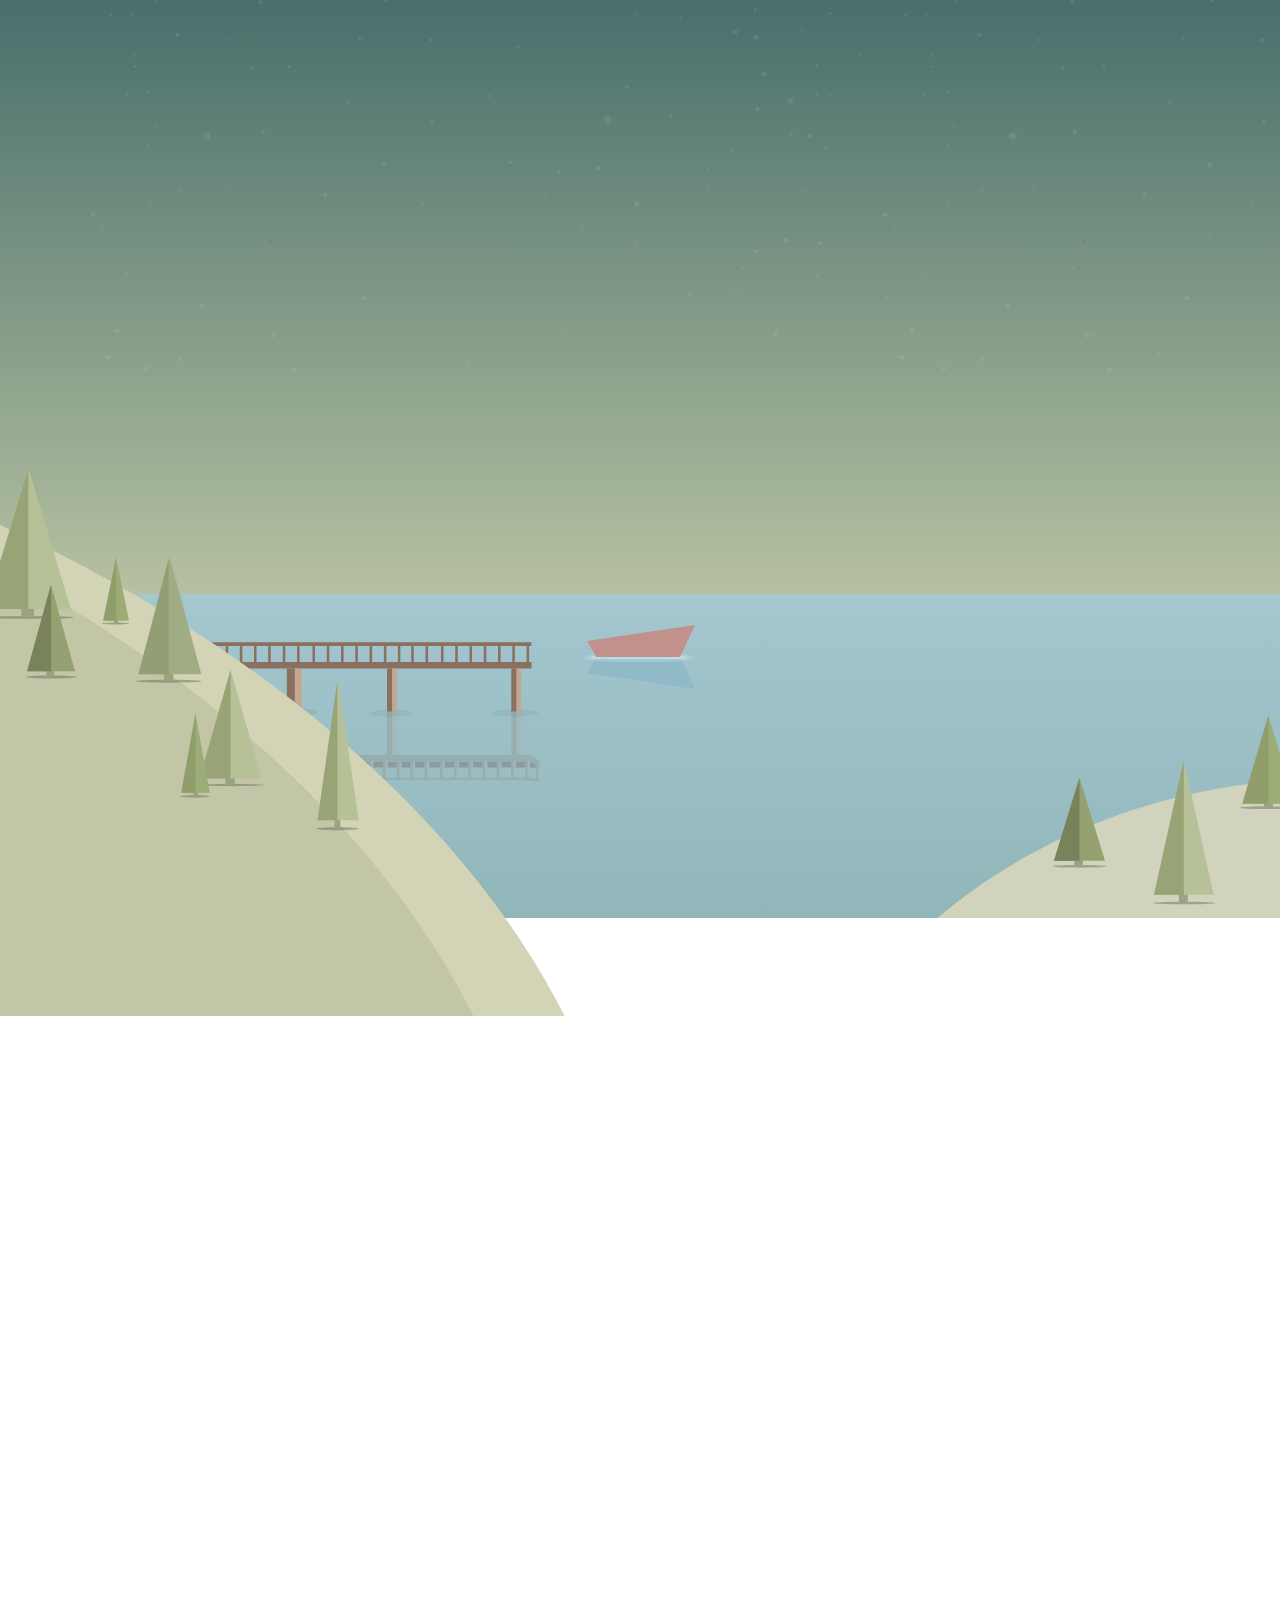
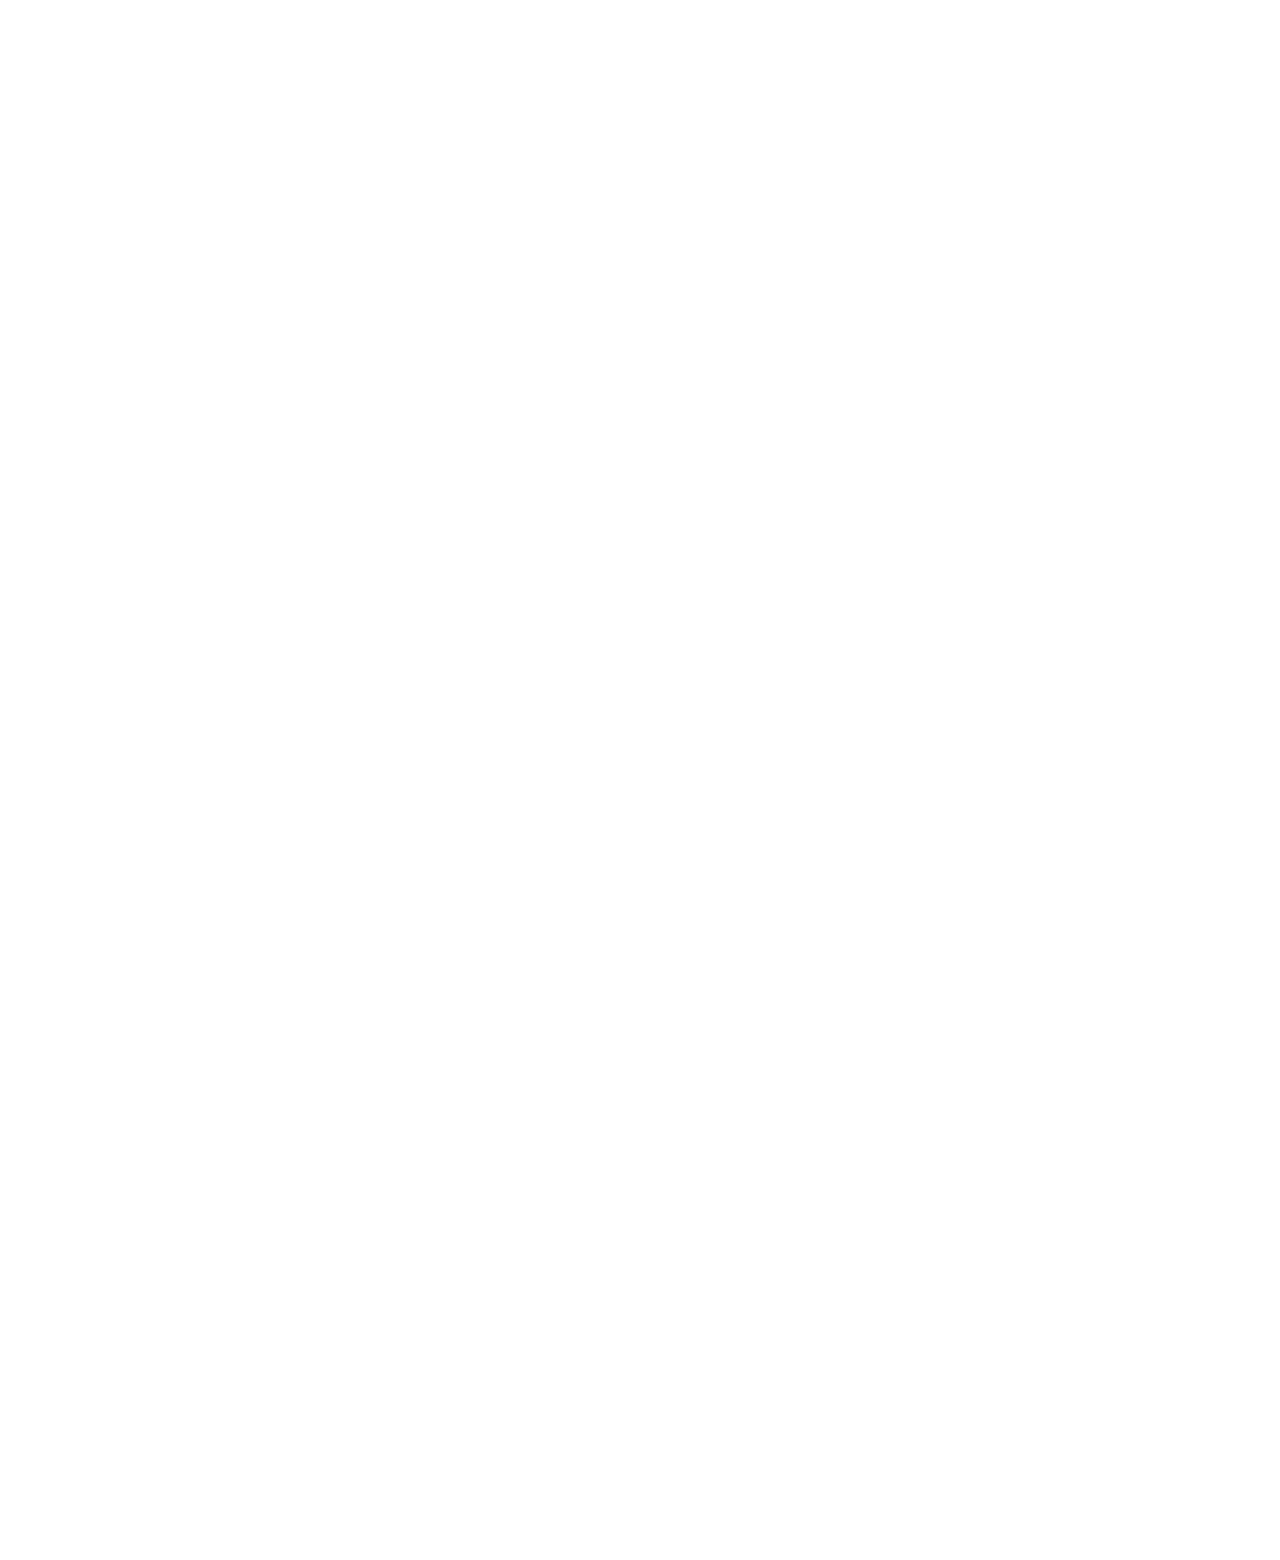
<file: dev/story-1.html>
<!doctype html>
<html class="no-js" lang="ru">

	<head>
		<meta charset="utf-8">
		<meta http-equiv="x-ua-compatible" content="ie=edge">
		<title>story</title>
		<meta content="" name="description">
		<meta content="" name="keywords">
		<meta name="viewport" content="width=device-width, initial-scale=1">
		
		<meta content="telephone=no" name="format-detection">
		
		<meta name="HandheldFriendly" content="true">
		<link href="static/css/main.css" rel="stylesheet" type="text/css">
		
		
		<link rel="icon" type="image/png" href="favicon.png">
		<script>
		    (function(H){H.className=H.className.replace(/\bno-js\b/,'js')})(document.documentElement)
		</script>
		
	</head>

	<body class="page page-story_1">

		<div class="camera"></div>

		
		<div class="horizontal">
		  <div class="viewport viewport-1">item 1</div>
		  <div class="viewport viewport-2">item 2</div>
		  <div class="viewport viewport-3">item 3</div>
		
		  <img class="sky" src="static/img/content/sky.svg" alt="">
		  <img class="river" src="static/img/content/river-all.svg" alt="">
		  <img class="dock" src="static/img/content/dock.svg" alt="">
		  <svg class="boat"  viewBox="0 0 110 90" fill="none" xmlns="http://www.w3.org/2000/svg">
		      <g id="graphics/boat">
		          <g id="reflection">
		              <g id="characters" opacity="0.19">
		                  <path id="Fill 2" fill-rule="evenodd" clip-rule="evenodd" d="M5.2593 0L3.30706 3.3059L8.16496 6.89088L0 31.9757L11 32L10.0314 1.67871L5.2593 0Z" transform="translate(71 90) rotate(-180)" fill="#918E92" />
		              </g>
		              <path id="Fill 3" fill-rule="evenodd" clip-rule="evenodd" d="M14.8913 0.0433972L0 32L108 16.019L98.6848 0L14.8913 0.0433972Z" transform="translate(110 45) scale(-1 1)" fill="#90BAC8" />
		          </g>
		          <g id="client">
		              <path id="Fill 2_2" fill-rule="evenodd" clip-rule="evenodd" d="M5.2593 0L3.30706 3.3059L8.16496 6.89088L0 31.9757L11 32L10.0314 1.67871L5.2593 0Z" transform="translate(71) scale(-1 1)" fill="#918E92" />
		          </g>
		          <g id="Boat">
		              <g id="big ripples_1">
		                  <path id="Oval" opacity="0.4" d="M54 11.114C91.6523 11.114 108 10.0899 108 6.5C108 2.91015 83.8234 0 54 0C24.1766 0 0 2.91015 0 6.5C0 10.0899 16.3477 11.114 54 11.114Z" transform="translate(108 39) scale(-1 1)" fill="#BFDDE2" />
		                  <path id="Oval_2" d="M48 5.19922C74.5097 5.19922 96 5.433 96 3.5C96 1.567 74.5097 0 48 0C21.4903 0 0 1.567 0 3.5C0 5.433 21.4903 5.19922 48 5.19922Z" transform="translate(102 42) scale(-1 1)" fill="#BFDDE2" />
		              </g>
		              <path id="Fill 1" fill-rule="evenodd" clip-rule="evenodd" d="M14.8913 31.9512L98.6848 32L108 15.9729L0 0L14.8913 31.9512Z" transform="translate(110 13) scale(-1 1)" fill="#C2918C" />
		          </g>
		      </g>
		  </svg>
		  <!-- <img src="static/img/content/boat.svg" alt="boat" class="boat"> -->
		</div>
		<script src="static/js/main.js"></script>
		<script src="static/js/separate-js/main.js"></script>
	</body>

</html>
</file>
<file: dev/static/css/main.css>
/*! normalize.css v7.0.0 | MIT License | github.com/necolas/normalize.css */
/* Document
   ========================================================================== */
/**
 * 1. Correct the line height in all browsers.
 * 2. Prevent adjustments of font size after orientation changes in
 *    IE on Windows Phone and in iOS.
 */
html {
  line-height: 1.15;
  /* 1 */
  -ms-text-size-adjust: 100%;
  /* 2 */
  -webkit-text-size-adjust: 100%;
  /* 2 */
}

/* Sections
   ========================================================================== */
/**
 * Remove the margin in all browsers (opinionated).
 */
body {
  margin: 0;
}

/**
 * Add the correct display in IE 9-.
 */
article,
aside,
footer,
header,
nav,
section {
  display: block;
}

/**
 * Correct the font size and margin on `h1` elements within `section` and
 * `article` contexts in Chrome, Firefox, and Safari.
 */
h1 {
  font-size: 2em;
  margin: 0.67em 0;
}

/* Grouping content
   ========================================================================== */
/**
 * Add the correct display in IE 9-.
 * 1. Add the correct display in IE.
 */
figcaption,
figure,
main {
  /* 1 */
  display: block;
}

/**
 * Add the correct margin in IE 8.
 */
figure {
  margin: 1em 40px;
}

/**
 * 1. Add the correct box sizing in Firefox.
 * 2. Show the overflow in Edge and IE.
 */
hr {
  box-sizing: content-box;
  /* 1 */
  height: 0;
  /* 1 */
  overflow: visible;
  /* 2 */
}

/**
 * 1. Correct the inheritance and scaling of font size in all browsers.
 * 2. Correct the odd `em` font sizing in all browsers.
 */
pre {
  font-family: monospace, monospace;
  /* 1 */
  font-size: 1em;
  /* 2 */
}

/* Text-level semantics
   ========================================================================== */
/**
 * 1. Remove the gray background on active links in IE 10.
 * 2. Remove gaps in links underline in iOS 8+ and Safari 8+.
 */
a {
  background-color: transparent;
  /* 1 */
  -webkit-text-decoration-skip: objects;
  /* 2 */
}

/**
 * 1. Remove the bottom border in Chrome 57- and Firefox 39-.
 * 2. Add the correct text decoration in Chrome, Edge, IE, Opera, and Safari.
 */
abbr[title] {
  border-bottom: none;
  /* 1 */
  text-decoration: underline;
  /* 2 */
  text-decoration: underline dotted;
  /* 2 */
}

/**
 * Prevent the duplicate application of `bolder` by the next rule in Safari 6.
 */
b,
strong {
  font-weight: inherit;
}

/**
 * Add the correct font weight in Chrome, Edge, and Safari.
 */
b,
strong {
  font-weight: bolder;
}

/**
 * 1. Correct the inheritance and scaling of font size in all browsers.
 * 2. Correct the odd `em` font sizing in all browsers.
 */
code,
kbd,
samp {
  font-family: monospace, monospace;
  /* 1 */
  font-size: 1em;
  /* 2 */
}

/**
 * Add the correct font style in Android 4.3-.
 */
dfn {
  font-style: italic;
}

/**
 * Add the correct background and color in IE 9-.
 */
mark {
  background-color: #ff0;
  color: #000;
}

/**
 * Add the correct font size in all browsers.
 */
small {
  font-size: 80%;
}

/**
 * Prevent `sub` and `sup` elements from affecting the line height in
 * all browsers.
 */
sub,
sup {
  font-size: 75%;
  line-height: 0;
  position: relative;
  vertical-align: baseline;
}

sub {
  bottom: -0.25em;
}

sup {
  top: -0.5em;
}

/* Embedded content
   ========================================================================== */
/**
 * Add the correct display in IE 9-.
 */
audio,
video {
  display: inline-block;
}

/**
 * Add the correct display in iOS 4-7.
 */
audio:not([controls]) {
  display: none;
  height: 0;
}

/**
 * Remove the border on images inside links in IE 10-.
 */
img {
  border-style: none;
}

/**
 * Hide the overflow in IE.
 */
svg:not(:root) {
  overflow: hidden;
}

/* Forms
   ========================================================================== */
/**
 * 1. Change the font styles in all browsers (opinionated).
 * 2. Remove the margin in Firefox and Safari.
 */
button,
input,
optgroup,
select,
textarea {
  font-family: sans-serif;
  /* 1 */
  font-size: 100%;
  /* 1 */
  line-height: 1.15;
  /* 1 */
  margin: 0;
  /* 2 */
}

/**
 * Show the overflow in IE.
 * 1. Show the overflow in Edge.
 */
button,
input {
  /* 1 */
  overflow: visible;
}

/**
 * Remove the inheritance of text transform in Edge, Firefox, and IE.
 * 1. Remove the inheritance of text transform in Firefox.
 */
button,
select {
  /* 1 */
  text-transform: none;
}

/**
 * 1. Prevent a WebKit bug where (2) destroys native `audio` and `video`
 *    controls in Android 4.
 * 2. Correct the inability to style clickable types in iOS and Safari.
 */
button,
html [type="button"],
[type="reset"],
[type="submit"] {
  -webkit-appearance: button;
  /* 2 */
}

/**
 * Remove the inner border and padding in Firefox.
 */
button::-moz-focus-inner,
[type="button"]::-moz-focus-inner,
[type="reset"]::-moz-focus-inner,
[type="submit"]::-moz-focus-inner {
  border-style: none;
  padding: 0;
}

/**
 * Restore the focus styles unset by the previous rule.
 */
button:-moz-focusring,
[type="button"]:-moz-focusring,
[type="reset"]:-moz-focusring,
[type="submit"]:-moz-focusring {
  outline: 1px dotted ButtonText;
}

/**
 * Correct the padding in Firefox.
 */
fieldset {
  padding: 0.35em 0.75em 0.625em;
}

/**
 * 1. Correct the text wrapping in Edge and IE.
 * 2. Correct the color inheritance from `fieldset` elements in IE.
 * 3. Remove the padding so developers are not caught out when they zero out
 *    `fieldset` elements in all browsers.
 */
legend {
  box-sizing: border-box;
  /* 1 */
  color: inherit;
  /* 2 */
  display: table;
  /* 1 */
  max-width: 100%;
  /* 1 */
  padding: 0;
  /* 3 */
  white-space: normal;
  /* 1 */
}

/**
 * 1. Add the correct display in IE 9-.
 * 2. Add the correct vertical alignment in Chrome, Firefox, and Opera.
 */
progress {
  display: inline-block;
  /* 1 */
  vertical-align: baseline;
  /* 2 */
}

/**
 * Remove the default vertical scrollbar in IE.
 */
textarea {
  overflow: auto;
}

/**
 * 1. Add the correct box sizing in IE 10-.
 * 2. Remove the padding in IE 10-.
 */
[type="checkbox"],
[type="radio"] {
  box-sizing: border-box;
  /* 1 */
  padding: 0;
  /* 2 */
}

/**
 * Correct the cursor style of increment and decrement buttons in Chrome.
 */
[type="number"]::-webkit-inner-spin-button,
[type="number"]::-webkit-outer-spin-button {
  height: auto;
}

/**
 * 1. Correct the odd appearance in Chrome and Safari.
 * 2. Correct the outline style in Safari.
 */
[type="search"] {
  -webkit-appearance: textfield;
  /* 1 */
  outline-offset: -2px;
  /* 2 */
}

/**
 * Remove the inner padding and cancel buttons in Chrome and Safari on macOS.
 */
[type="search"]::-webkit-search-cancel-button,
[type="search"]::-webkit-search-decoration {
  -webkit-appearance: none;
}

/**
 * 1. Correct the inability to style clickable types in iOS and Safari.
 * 2. Change font properties to `inherit` in Safari.
 */
::-webkit-file-upload-button {
  -webkit-appearance: button;
  /* 1 */
  font: inherit;
  /* 2 */
}

/* Interactive
   ========================================================================== */
/*
 * Add the correct display in IE 9-.
 * 1. Add the correct display in Edge, IE, and Firefox.
 */
details,
menu {
  display: block;
}

/*
 * Add the correct display in all browsers.
 */
summary {
  display: list-item;
}

/* Scripting
   ========================================================================== */
/**
 * Add the correct display in IE 9-.
 */
canvas {
  display: inline-block;
}

/**
 * Add the correct display in IE.
 */
template {
  display: none;
}

/* Hidden
   ========================================================================== */
/**
 * Add the correct display in IE 10-.
 */
[hidden] {
  display: none;
}

/* Your custom fonts here */
@font-face {
  font-family: "HKConcentrate-Bold";
  src: url("../fonts/HKConcentrate-Bold.woff2") format("woff2"), url("../fonts/HKConcentrate-Bold.woff") format("woff");
  font-weight: normal;
  font-style: normal;
}

@font-face {
  font-family: "HKConcentrate-Heavy";
  src: url("../fonts/HKConcentrate-Heavy.woff2") format("woff2"), url("../fonts/HKConcentrate-Heavy.woff") format("woff");
  font-weight: normal;
  font-style: normal;
}

@font-face {
  font-family: "HKConcentrate-Light";
  src: url("../fonts/HKConcentrate-Light.woff2") format("woff2"), url("../fonts/HKConcentrate-Light.woff") format("woff");
  font-weight: normal;
  font-style: normal;
}

@font-face {
  font-family: "HKConcentrate-Medium";
  src: url("../fonts/HKConcentrate-Medium.woff2") format("woff2"), url("../fonts/HKConcentrate-Medium.woff") format("woff");
  font-weight: normal;
  font-style: normal;
}

@font-face {
  font-family: "HKConcentrate-Regular";
  src: url("../fonts/HKConcentrate-Regular.woff2") format("woff2"), url("../fonts/HKConcentrate-Regular.woff") format("woff");
  font-weight: normal;
  font-style: normal;
}

@font-face {
  font-family: "lato-italic-webfont";
  src: url("../fonts/lato-italic-webfont.woff2") format("woff2"), url("../fonts/lato-italic-webfont.woff") format("woff");
  font-weight: normal;
  font-style: normal;
}

@font-face {
  font-family: "lato-hairline";
  src: url("../fonts/lato-hairline.woff2") format("woff2"), url("../fonts/lato-hairline.woff") format("woff");
  font-weight: normal;
  font-style: normal;
}

@font-face {
  font-family: "lato-bold-webfont";
  src: url("../fonts/lato-bold-webfont.woff2") format("woff2"), url("../fonts/lato-bold-webfont.woff") format("woff");
  font-weight: normal;
  font-style: normal;
}

html ::-moz-selection {
  background: rgba(0, 0, 0, 0.2);
  color: #fff;
}

html ::selection {
  background: rgba(0, 0, 0, 0.2);
  color: #fff;
}

html ::-moz-selection {
  background: rgba(0, 0, 0, 0.2);
  color: #fff;
}

html, body {
  height: 100%;
}

body {
  color: #000;
  width: 100%;
  min-width: 1200px;
  font-family: 'HKConcentrate-Regular', Arial, sans-serif;
}

* html .page__wrapper {
  height: 100%;
}

a {
  text-decoration: none;
  outline: none;
  cursor: pointer;
}

h1, h2, h3, h4, h5, h6 {
  margin: 0 0 .8em;
  font-weight: normal;
  line-height: 1.1;
}

h1 {
  font-size: 2em;
}

h2 {
  font-size: 1.8em;
}

h3 {
  font-size: 1.6em;
}

h4 {
  font-size: 1.5em;
}

h5 {
  font-size: 1.4em;
}

h6 {
  font-size: 1.3em;
}

b, strong {
  font-weight: normal;
}

p {
  margin: 0;
}

.logo {
  position: absolute;
  top: 30px;
  left: 30px;
  display: inline-block;
  vertical-align: top;
  width: 174px;
  height: 40px;
  pointer-events: auto;
  opacity: .4;
  -webkit-transition: 0.6s 0.4s;
  transition: 0.6s 0.4s;
}

.logo #fill-1, .logo #fill-2, .logo #fill-3, .logo #fill-4, .logo #fill-5 {
  opacity: 0;
  -webkit-transition: 0.4s;
  transition: 0.4s;
}

.logo:hover {
  opacity: 1;
}

.logo:hover #fill-1, .logo:hover #fill-2, .logo:hover #fill-3, .logo:hover #fill-4, .logo:hover #fill-5 {
  opacity: 1;
}

.camera {
  overflow: auto;
}

.horizontal {
  position: fixed;
  top: 0;
  display: block;
  margin: 0;
  overflow: auto;
  font-size: 0;
  pointer-events: none;
  left: 0;
}

.viewport {
  display: inline-block;
  vertical-align: top;
  position: relative;
  width: 100vw;
  height: 100vh;
  color: #fff;
  font-size: 16px;
  padding: 50px;
  box-sizing: border-box;
}

/*-------*/
.sky {
  position: absolute;
  top: -2%;
  left: 0;
  right: 0;
  background-repeat: no-repeat;
}

.river {
  position: absolute;
  top: 33%;
  left: 0;
  right: 0;
  height: 18%;
}

.dock {
  display: inline-block;
  vertical-align: top;
  height: 800px;
  position: absolute;
  top: 12%;
  left: 0;
  z-index: 5;
}

.boat {
  display: inline-block;
  vertical-align: top;
  height: 90px;
  position: absolute;
  top: 34%;
  left: 50vw;
  -webkit-transform: translateX(-55px);
          transform: translateX(-55px);
  -webkit-transition: 0.4s;
  transition: 0.4s;
}

.boat #client,
.boat #characters {
  opacity: 0;
}

.boat.in-boat {
  -webkit-transition: 0s;
  transition: 0s;
}

.boat.in-boat #client,
.boat.in-boat #characters {
  opacity: 1;
}

.startscreen {
  position: absolute;
  top: 0;
  left: 0;
  width: 100vw;
  height: 100vh;
  pointer-events: none;
  z-index: 10;
}

.startscreen__text {
  position: absolute;
  top: 14%;
  left: 50%;
  -webkit-transform: translateX(-50%);
          transform: translateX(-50%);
  text-align: center;
  color: #fff;
}

.startscreen__name {
  font-size: 14px;
  text-transform: uppercase;
  letter-spacing: 3.11px;
  margin-bottom: 1em;
  font-family: 'HKConcentrate-Regular', Arial, sans-serif;
}

.startscreen__title {
  font-size: 65px;
  line-height: 1.15;
  margin-bottom: .36em;
  letter-spacing: -2.59px;
}

.startscreen__desc {
  font-size: 16px;
  line-height: 1.65;
  font-family: 'HKConcentrate-Light', Arial, sans-serif;
}

.story {
  display: -webkit-box;
  display: -ms-flexbox;
  display: flex;
  -webkit-box-pack: justify;
      -ms-flex-pack: justify;
          justify-content: space-between;
  list-style-type: none;
  padding: 0;
  margin: 0;
  width: 100%;
  height: 100vh;
}

.story__item {
  position: relative;
  display: -webkit-box;
  display: -ms-flexbox;
  display: flex;
  overflow: hidden;
  -webkit-box-flex: 1;
      -ms-flex: 1 1 0%;
          flex: 1 1 0%;
  background-color: #396;
  -webkit-transition: 0.6s 0.2s;
  transition: 0.6s 0.2s;
}

.story__item:after {
  content: "";
  position: absolute;
  top: 0;
  left: 0;
  width: 100%;
  height: 100%;
  background-color: #000;
  opacity: .2;
  pointer-events: none;
  -webkit-transition: 0.6s 0.3s;
  transition: 0.6s 0.3s;
}

.story__item:hover {
  -webkit-box-flex: 2;
      -ms-flex-positive: 2;
          flex-grow: 2;
}

.story__item:hover .ppp {
  top: 50%;
  opacity: 1;
  -webkit-transition: .4s .6s;
  transition: .4s .6s;
}

.story__item:hover:after {
  opacity: 0;
}

.story__item.is-active {
  -webkit-box-flex: 200;
      -ms-flex-positive: 200;
          flex-grow: 200;
}

.story__item_1 {
  background: #396 url(../img/content/demo-1.jpg) 0% 50% no-repeat;
  background-size: cover;
}

.story__item_2 {
  background-color: #4d617b;
  background-image: -webkit-linear-gradient(#4d617b, #8cafaa);
  background-image: linear-gradient(#4d617b, #8cafaa);
}

.story__item_3 {
  background-color: #a86833;
  background-image: -webkit-linear-gradient(#a86833, #c58087);
  background-image: linear-gradient(#a86833, #c58087);
}

.story__item_4 {
  background-color: #4d617b;
  background-image: -webkit-linear-gradient(#4d617b, #a3c5c0);
  background-image: linear-gradient(#4d617b, #a3c5c0);
}

.story__link {
  position: relative;
  width: 100%;
  display: -webkit-box;
  display: -ms-flexbox;
  display: flex;
  -webkit-box-align: end;
      -ms-flex-align: end;
          align-items: flex-end;
  -webkit-box-pack: center;
      -ms-flex-pack: center;
          justify-content: center;
  color: #fff;
}

.story__link:hover .story__link_footer {
  margin-bottom: 50px;
}

.story__link_footer {
  display: -webkit-box;
  display: -ms-flexbox;
  display: flex;
  -webkit-box-align: center;
      -ms-flex-align: center;
          align-items: center;
  -webkit-box-pack: center;
      -ms-flex-pack: center;
          justify-content: center;
  margin-bottom: 20px;
  -webkit-transition: 0.4s;
  transition: 0.4s;
}

.story__title {
  margin-bottom: 0;
  font-size: 11px;
  color: #fff;
  letter-spacing: 2px;
  text-transform: uppercase;
  font-family: 'HKConcentrate-Regular', Arial, sans-serif;
}

.story__num {
  display: inline-block;
  vertical-align: top;
  width: 30px;
  height: 30px;
  border-radius: 100%;
  border: 2px solid #fff;
  text-align: center;
  font-size: 14px;
  line-height: 30px;
  margin-right: 10px;
  font-family: 'HKConcentrate-Regular', Arial, sans-serif;
  box-sizing: border-box;
}

.ppp {
  position: absolute;
  top: 20px;
  left: 270px;
  display: -webkit-box;
  display: -ms-flexbox;
  display: flex;
  -webkit-box-align: center;
      -ms-flex-align: center;
          align-items: center;
  -webkit-box-pack: justify;
      -ms-flex-pack: justify;
          justify-content: space-between;
  background-color: #fff;
  border-radius: 16px;
  padding: 14px 16px;
  -webkit-transition: .4s .0s;
  transition: .4s .0s;
  box-shadow: 0 2px 2px rgba(0, 0, 0, 0.1);
  opacity: 0;
  -webkit-transform: translateX(-50%);
          transform: translateX(-50%);
}

.ppp:after {
  content: '';
  position: absolute;
  top: 100%;
  left: 50%;
  -webkit-transform: translateX(-50%);
          transform: translateX(-50%);
  width: 0px;
  height: 0px;
  border-style: solid;
  border-width: 7px 7.5px 0 7.5px;
  border-color: #fff transparent transparent transparent;
}

.ppp-icon {
  display: inline-block;
  vertical-align: top;
  width: 16px;
  margin-left: 16px;
}

.ppp-icon g {
  fill: #000;
}

.ppp__desc {
  font-size: 14px;
  color: #404040;
  font-family: 'HKConcentrate-Light', Arial, sans-serif;
}

/*# sourceMappingURL=main.css.map */
</file>
